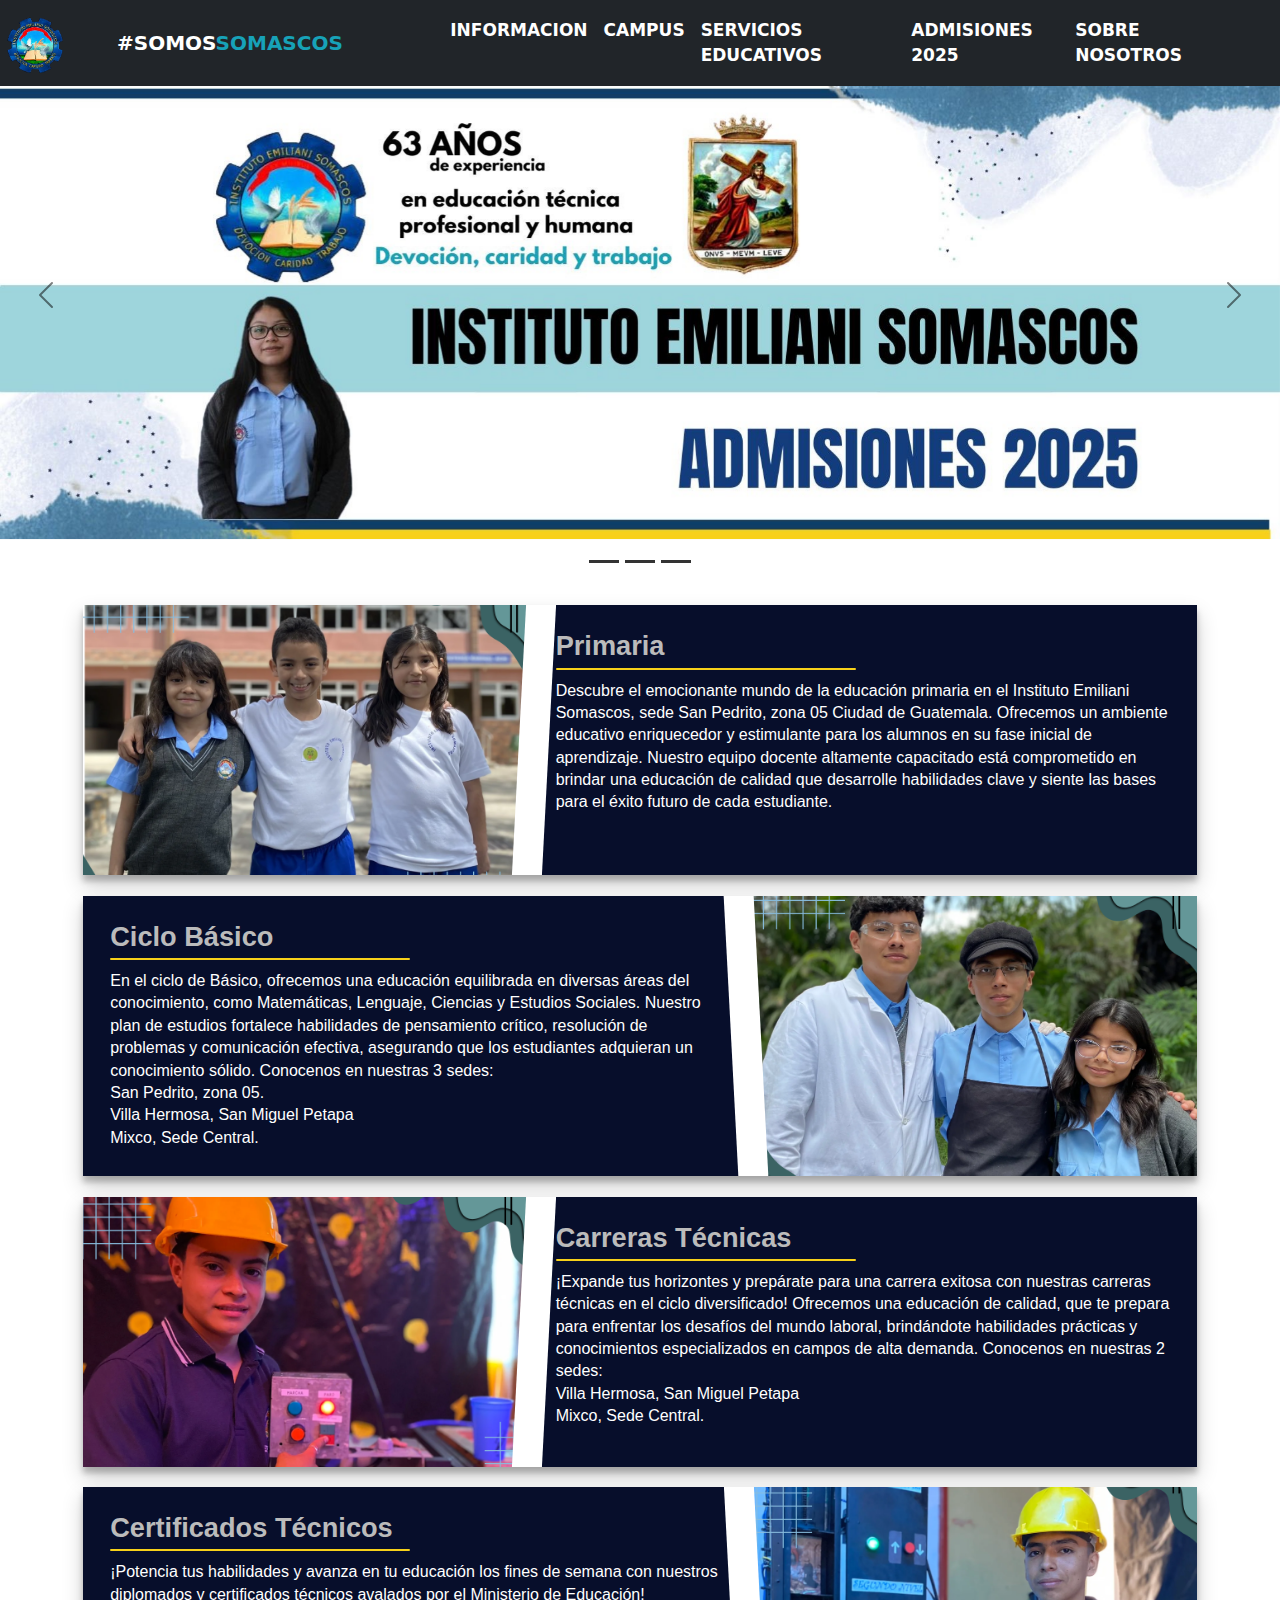
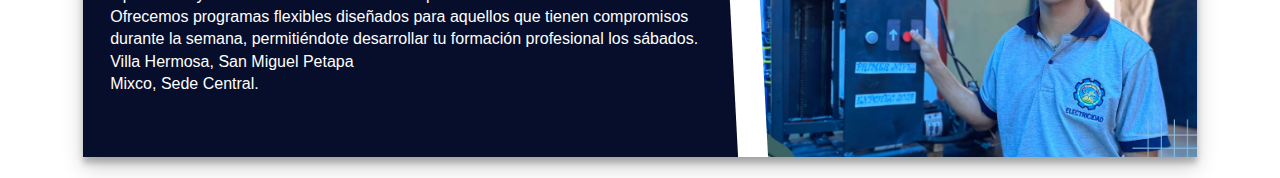
<file: index.html>
<!DOCTYPE html>
<html lang="en">
<head>
    <meta charset="UTF-8">
    <meta name="viewport" content="width=device-width, initial-scale=1.0">
    <title>Principal</title>
    <link href="https://cdn.jsdelivr.net/npm/bootstrap@5.3.3/dist/css/bootstrap.min.css" rel="stylesheet" integrity="sha384-QWTKZyjpPEjISv5WaRU9OFeRpok6YctnYmDr5pNlyT2bRjXh0JMhjY6hW+ALEwIH" crossorigin="anonymous">
    <link rel="stylesheet" href="https://cdn.jsdelivr.net/npm/bootstrap-icons@1.7.2/font/bootstrap-icons.css">
    <link rel="stylesheet" href="css/principal.css">
</head>
<body>

    <nav class="navbar navbar-expand-lg navbar-dark bg-dark fixed-top">
        <img src="img/icono.png" class="iconoimg" alt="">
        <div class="container">
            <a href="#" class="navbar-brand">
                <span class="somos">#SOMOS</span><span class="somascos">SOMASCOS </span> <span class="espacio">espacio</span>
            </a>
            <button class="navbar-toggler" type="button" 
            data-bs-toggle="collapse" 
            data-bs-target="#navbarS" 
            aria-controls="navbarS" 
            aria-expanded="false" 
            aria-label="Toggle navigation">

                <span class="navbar-toggler-icon"></span>
            </button>
            <div class="collapse navbar-collapse" id="navbarS">
                <ul class="navbar-nav ms-auto mb-2 mb-lg-0">
                    <li class="nav-item">
                        <a href="informacion.html" class="nav-link">INFORMACION</a>
                    </li>
                    <li class="nav-item">
                        <a href="#" class="nav-link">CAMPUS</a>
                    </li>
                    <li class="nav-item">
                        <a href="#" class="nav-link">SERVICIOS EDUCATIVOS</a>
                    </li>                    
                    <li class="nav-item">
                        <a href="https://issuu.com/emilianisomascos/docs/admisiones_25?fr=xKAE9_zU1NQ" class="nav-link">ADMISIONES 2025</a>
                    </li>                   
                     <li class="nav-item">
                        <a href="#" class="nav-link">SOBRE NOSOTROS</a>
                    </li>
                </ul>
            </div>
        </div>
    </nav>

 <div id="carouselP" class="carousel slide" data-bs-ride="carousel">

        <div class="carousel-indicators">
        <button type="button"
        data-bs-target="#carouselP"
        data-bs-slide-to="0"
        class="active"
        aria-current="true"
        aria-label="slide 0">
        </button>

        <button type="button"
        data-bs-target="#carouselP"
        data-bs-slide-to="1"
        class="active"
        aria-current="true"
        aria-label="slide 1">
        </button>

        <button type="button"
        data-bs-target="#carouselP"
        data-bs-slide-to="2"
        class="active"
        aria-current="true"
        aria-label="slide 2">
    </button>
    </div>
    
    <div class="carousel-inner">

        <div class="carousel-item active">
            <img src="img/1c.jpg" class="d-block w-100 custom-img-size" alt="">
        </div>
        <div class="carousel-item">
            <img src="img/2c.jpg" class="d-block w-100 custom-img-size" alt="">
        </div>
        <div class="carousel-item">
            <img src="img/3c.jpg" class="d-block w-100 custom-img-size" alt="">
        </div>
    </div>
    <button class="carousel-control-prev" type="button"
        data-bs-target="#carouselP"
        data-bs-slide="prev">
        <span class="carousel-control-prev-icon" aria-hidden="true"></span>
    <span class="visually-hidden">Previous</span>
</button>
    <button class="carousel-control-next" type="button"
        data-bs-target="#carouselP"
        data-bs-slide="next">
        <span class="carousel-control-next-icon" aria-hidden="true"></span>
    <span class="visually-hidden">Next</span>
</button>
</div>

<!-- niveles academicos -->
<div class="blog-card tamanos">
    <div class="meta">
        <div class="photo" style="background-image: url(img/1n.png)">
        </div>

    </div>
    <div class="description colo1">
        <h1>Primaria</h1>
        <h2></h2>
        <p>Descubre el emocionante mundo de la educación primaria en el Instituto Emiliani Somascos, sede San Pedrito, zona 05 Ciudad de Guatemala. Ofrecemos un
            ambiente educativo enriquecedor y estimulante para los alumnos en su fase inicial de aprendizaje.
            Nuestro equipo docente altamente capacitado está comprometido en brindar una educación de calidad que
            desarrolle habilidades clave y siente las bases para el éxito futuro de cada estudiante.</p>
    </div>
</div>

<div class="blog-card alt tamanos">
    <div class="meta">
        <div class="photo" style="background-image: url(img/2n.png)">
        </div>

    </div>
    <div class="description colo2">
        <h1>Ciclo Básico</h1>
        <h2></h2>
        <p>En el ciclo de Básico, ofrecemos una educación equilibrada en diversas áreas del conocimiento,
            como Matemáticas, Lenguaje, Ciencias y Estudios Sociales. Nuestro plan de estudios fortalece habilidades
            de pensamiento crítico, resolución de problemas y comunicación efectiva, asegurando que los estudiantes
            adquieran un conocimiento sólido. Conocenos en nuestras 3 sedes:<br> San Pedrito, zona 05. <br> Villa Hermosa, San Miguel Petapa <br> Mixco, Sede Central.</p>
    </div>
</div>

<div class="blog-card tamanos">
    <div class="meta">
        <div class="photo" style="background-image: url(img/3n.png)">
        </div>

    </div>
    <div class="description colo1">
        <h1>Carreras Técnicas</h1>
        <h2></h2>
        <p>¡Expande tus horizontes y prepárate para una carrera exitosa con nuestras carreras técnicas en el ciclo diversificado! Ofrecemos una educación de calidad, que te prepara para enfrentar los desafíos del mundo laboral, brindándote habilidades prácticas y conocimientos especializados en campos de alta demanda. Conocenos en nuestras 2 sedes:  <br> Villa Hermosa, San Miguel Petapa <br> Mixco, Sede Central.</p>
    </div>
</div>

<div class="blog-card alt tamanos">
    <div class="meta">
        <div class="photo" style="background-image: url(img/4n.png)">
        </div>

    </div>
    <div class="description colo2">
        <h1>Certificados Técnicos</h1>
        <h2></h2>
        <p>¡Potencia tus habilidades y avanza en tu educación los fines de semana con nuestros diplomados y certificados técnicos avalados por el Ministerio de Educación! Ofrecemos programas flexibles diseñados para aquellos que tienen compromisos durante la semana, permitiéndote desarrollar tu formación profesional los sábados.  <br> Villa Hermosa, San Miguel Petapa <br> Mixco, Sede Central.</p>
    </div>
</div>

    <script src="https://cdn.jsdelivr.net/npm/bootstrap@5.3.3/dist/js/bootstrap.bundle.min.js" integrity="sha384-YvpcrYf0tY3lHB60NNkmXc5s9fDVZLESaAA55NDzOxhy9GkcIdslK1eN7N6jIeHz" crossorigin="anonymous"></script>
</body>
</html>
</file>
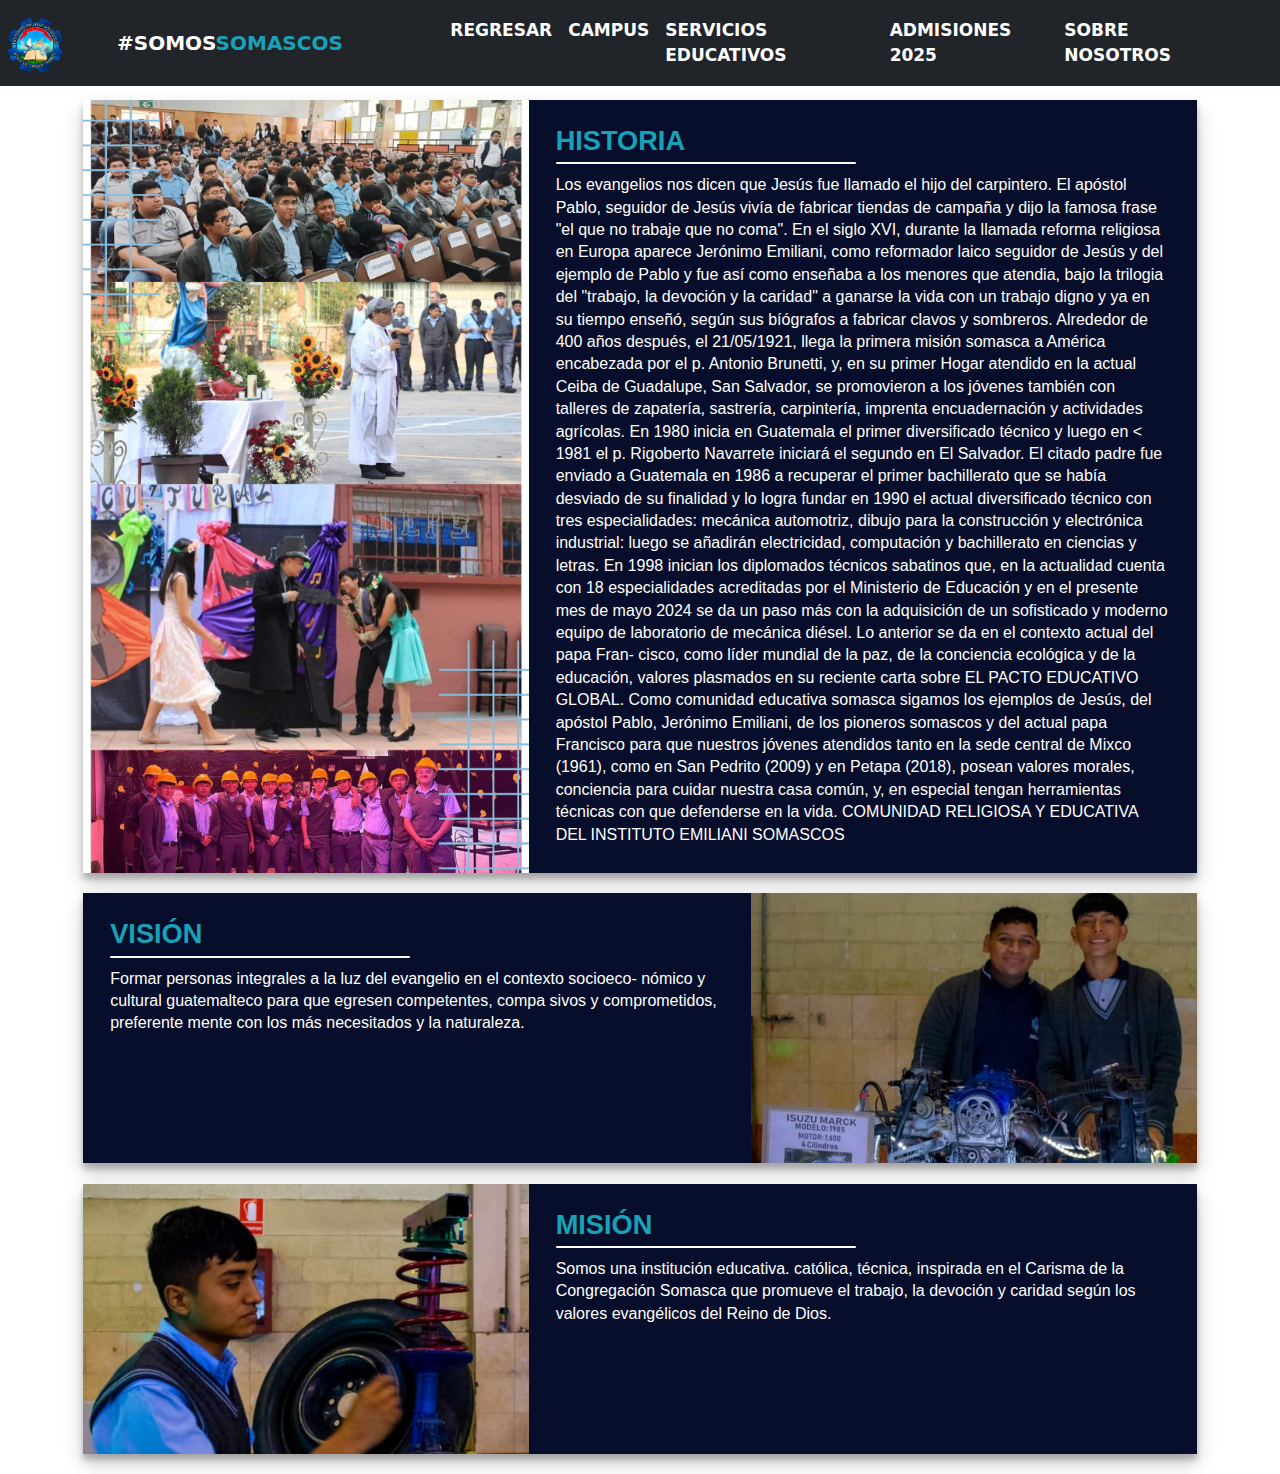
<file: informacion.html>
<!DOCTYPE html>
<html lang="en">
<head>
    <meta charset="UTF-8">
    <meta name="viewport" content="width=device-width, initial-scale=1.0">
    <title>Principal</title>
    <link href="https://cdn.jsdelivr.net/npm/bootstrap@5.3.3/dist/css/bootstrap.min.css" rel="stylesheet" integrity="sha384-QWTKZyjpPEjISv5WaRU9OFeRpok6YctnYmDr5pNlyT2bRjXh0JMhjY6hW+ALEwIH" crossorigin="anonymous">
    <link rel="stylesheet" href="https://cdn.jsdelivr.net/npm/bootstrap-icons@1.7.2/font/bootstrap-icons.css">
    <link rel="stylesheet" href="css/informacion.css">
</head>
<body>
    
    <!-- menu -->
    <nav class="navbar navbar-expand-lg navbar-dark bg-dark fixed-top">
        <img src="img/icono.png" class="iconoimg" alt="">
        <div class="container">
            <a href="#" class="navbar-brand">
                <span class="somos">#SOMOS</span><span class="somascos">SOMASCOS </span> <span class="espacio">espacio</span>
            </a>
            <button class="navbar-toggler" type="button" 
            data-bs-toggle="collapse" 
            data-bs-target="#navbarS" 
            aria-controls="navbarS" 
            aria-expanded="false" 
            aria-label="Toggle navigation">

                <span class="navbar-toggler-icon"></span>
            </button>
            <div class="collapse navbar-collapse" id="navbarS">
                <ul class="navbar-nav ms-auto mb-2 mb-lg-0">
                    <li class="nav-item">
                        <a href="index.html" class="nav-link">REGRESAR</a>
                    </li>
                    <li class="nav-item">
                        <a href="#" class="nav-link">CAMPUS</a>
                    </li>
                    <li class="nav-item">
                        <a href="#" class="nav-link">SERVICIOS EDUCATIVOS</a>
                    </li>                    
                    <li class="nav-item">
                        <a href="https://issuu.com/emilianisomascos/docs/admisiones_25?fr=xKAE9_zU1NQ" class="nav-link">ADMISIONES 2025</a>
                    </li>                   
                     <li class="nav-item">
                        <a href="#" class="nav-link">SOBRE NOSOTROS</a>
                    </li>
                </ul>
            </div>
        </div>
    </nav>

    <div class="espacio1"></div>

    <!--INFO-->
<div class="blog-card tamanos">
    <div class="meta">
        <div class="photo" style="background-image: url(img/1H.png)">
        </div>

    </div>
    <div class="description colo1">
        <h1>HISTORIA</h1>
        <h2></h2>
        <p>Los evangelios nos dicen que Jesús fue llamado el hijo del carpintero. El apóstol Pablo, seguidor de Jesús vivía de fabricar tiendas de campaña y dijo la famosa frase "el que no trabaje que no coma". En el siglo XVI, durante la llamada reforma religiosa en Europa aparece Jerónimo Emiliani, como reformador laico seguidor de Jesús y del ejemplo de Pablo y fue así como enseñaba a los menores que atendia, bajo la trilogia del "trabajo, la devoción y la caridad" a ganarse la vida con un trabajo digno y ya en su tiempo enseñó, según sus bíógrafos a fabricar clavos y sombreros. Alrededor de 400 años después, el 21/05/1921, llega la primera misión somasca a América encabezada por el p. Antonio Brunetti, y, en su primer Hogar atendido en la actual Ceiba de Guadalupe, San Salvador, se promovieron a los jóvenes también con talleres de zapatería, sastrería, carpintería, imprenta encuadernación y actividades agrícolas. En 1980 inicia en Guatemala el primer diversificado técnico y luego en < 1981 el p. Rigoberto Navarrete iniciará el segundo en El Salvador. El citado padre fue enviado a Guatemala en 1986 a recuperar el primer bachillerato que se había desviado de su finalidad y lo logra fundar en 1990 el actual diversificado técnico con tres especialidades: mecánica automotriz, dibujo para la construcción y electrónica industrial: luego se añadirán electricidad, computación y bachillerato en ciencias y letras. En 1998 inician los diplomados técnicos sabatinos que, en la actualidad cuenta con 18 especialidades acreditadas por el Ministerio de Educación y en el presente mes de mayo 2024 se da un paso más con la adquisición de un sofisticado y moderno equipo de laboratorio de mecánica diésel. Lo anterior se da en el contexto actual del papa Fran- cisco, como líder mundial de la paz, de la conciencia ecológica y de la educación, valores plasmados en su reciente carta sobre EL PACTO EDUCATIVO GLOBAL. Como comunidad educativa somasca sigamos los ejemplos de Jesús, del apóstol Pablo, Jerónimo Emiliani, de los pioneros somascos y del actual papa Francisco para que nuestros jóvenes atendidos tanto en la sede central de Mixco (1961), como en San Pedrito (2009) y en Petapa (2018), posean valores morales, conciencia para cuidar nuestra casa común, y, en especial tengan herramientas técnicas con que defenderse en la vida. COMUNIDAD RELIGIOSA Y EDUCATIVA DEL INSTITUTO EMILIANI SOMASCOS</p>
    </div>
</div>

<div class="blog-card alt tamanos">
    <div class="meta">
        <div class="photo" style="background-image: url(img/2H.jpeg)">
        </div>

    </div>
    <div class="description colo2">
        <h1>VISIÓN</h1>
        <h2></h2>
        <p>Formar personas integrales a la luz del evangelio en el contexto socioeco- nómico y cultural guatemalteco para que egresen competentes, compa sivos y comprometidos, preferente mente con los más necesitados y la naturaleza.</p>
    </div>
</div>

<div class="blog-card  tamanos">
    <div class="meta">
        <div class="photo" style="background-image: url(img/3H.png)">
        </div>

    </div>
    <div class="description colo2">
        <h1>MISIÓN</h1>
        <h2></h2>
        <p>Somos una institución educativa. católica, técnica, inspirada en el Carisma de la Congregación Somasca que promueve el trabajo, la devoción y caridad según los valores evangélicos del Reino de Dios.</p>
    </div>
</div>



    <script src="https://cdn.jsdelivr.net/npm/bootstrap@5.3.3/dist/js/bootstrap.bundle.min.js" integrity="sha384-YvpcrYf0tY3lHB60NNkmXc5s9fDVZLESaAA55NDzOxhy9GkcIdslK1eN7N6jIeHz" crossorigin="anonymous"></script>

</body>
</html>
</file>
<file: css/principal.css>
.container{
    font-size: 17px;
}
.iconoimg{
    width: 70px;
    height: auto;
}

.nav-link {
    color: #fff;/*color de letras de lista*/
    font-weight: bold;
}

.nav-link:hover {
    color: #17a2b8; /* Cambia el color al pasar el cursor */
}

/*somossomacos*/
.somos, .somascos{
    font-weight: bold; /* Grosor*/
    font-size: 20px;
}


/* Cambiar el color de #Somascos */
.navbar-brand .somos {
    color: #fff;
}

/* Cambiar el color de Somos */
.navbar-brand .somascos {
    color: #17a2b8;
}

.espacio{
    color:#212529 ;
}

/*carusel-----------------------------------------------------------------------------------------------------*/

.carousel-item img {
    margin-top: 70px;
    width: 100%; 
    height: auto; 
    margin-bottom: 50px;
}

/* Cambiar color de los indicadores del carrusel */
.carousel-indicators [data-bs-target]{
    background-color: black; /* Cambia el color del indicador a negro */
}

/* Cambiar color del indicador activo */
.carousel-indicators .active {
    background-color: #333; /* Cambia el color del indicador activo a un gris oscuro */
}

/* Cambiar color de la flecha izquierda del carrusel */
.carousel-control-prev-icon {
    filter: invert(0%) sepia(0%) saturate(0%) hue-rotate(0deg) brightness(0) contrast(100%);
    margin-left: -100px;
}

/* Cambiar color de la flecha derecha del carrusel */
.carousel-control-next-icon {
    filter: invert(0%) sepia(0%) saturate(0%) hue-rotate(0deg) brightness(0) contrast(100%);
    margin-right: -100px;
}
/*----------------------------------------------------*/

.blog-card {

    display: flex;
    flex-direction: column;
    margin: 1rem auto;
    box-shadow: rgba(0, 0, 0, 0.19) 0px 10px 20px, rgba(0, 0, 0, 0.23) 0px 6px 6px;
    margin-bottom: 1.6%;
    background: #fff;
    line-height: 1.4;
    font-family: sans-serif;
    overflow: hidden;
    z-index: 0;
}


.blog-card a {
    color: inherit;
}

.blog-card a:hover {
    color: #070e2b;
}

.blog-card:hover .photo {
    transform: scale(1.3) rotate(3deg);
}

.blog-card .meta {
    position: relative;
    z-index: 0;
    height: 200px;
}

.blog-card .photo {
    position: absolute;
    top: 0;
    right: 0;
    bottom: 0;
    left: 0;
    background-size: cover;
    background-position: center;
    transition: transform 0.2s;
}

.blog-card .details,
.blog-card .details ul {
    margin: auto;
    padding: 0;
    list-style: none;
}

.blog-card .details {
    position: absolute;
    top: 0;
    bottom: 0;
    left: -100%;
    margin: auto;
    transition: left 0.2s;
    background: rgba(0, 0, 0, .6);
    color: #fff;
    padding: 10px;
    width: 100%;
    font-size: 0.9rem;
}

.blog-card .details a {
    text-decoration: dotted underline;
}

.blog-card .details ul li {
    display: inline-block;
}

.blog-card .details .author:before {
    font-family: FontAwesome;
    margin-right: 10px;
    content: "\f007";
}

.blog-card .details .date:before {
    font-family: FontAwesome;
    margin-right: 10px;
    content: "\f133";
}

.blog-card .details .tags ul:before {
    font-family: FontAwesome;
    content: "\f02b";
    margin-right: 10px;
}

.blog-card .details .tags li {
    margin-right: 2px;
}

.blog-card .details .tags li:first-child {
    margin-left: -4px;
}

.blog-card .description {
    padding: 27px;
    background:#070e2b;
    position: relative;
    z-index: 1;
}

.blog-card .description h1,
.blog-card .description h2 {
    font-family: Poppins, sans-serif;
}

.blog-card .description h1 {
    line-height: 1;
    margin: 0;
    font-weight: 800;
    color:#bbb;
    font-size: 1.7rem;
}

.blog-card .description h2 {
    font-size: 1rem;
    font-weight: 300;
    text-transform: uppercase;
    color: #fff;
    margin-top: 5px;
}

.blog-card .description .read-more {
    text-align: right;
}

.blog-card .description .read-more a {
    display: inline-block;
    position: relative;
}

.blog-card .description .read-more a:after {
    content: "\f061";
    font-family: FontAwesome;
    margin-left: -10px;
    opacity: 0;
    vertical-align: middle;
    transition: margin 0.3s, opacity 0.3s;
}

.blog-card .description .read-more a:hover:after {
    margin-left: 5px;
    opacity: 1;
}

.blog-card p {
    position: relative;
    margin: 1rem 0 0;
    font-weight: 500;
}

.blog-card p:first-of-type {
    margin-top: 1.25rem;
}

.blog-card p:first-of-type:before {
    content: "";
    position: absolute;
    height: 2px;
    background: #f7d11a;
    width: 300px;
    top: -0.75rem;
    border-radius: 3px;
}

.blog-card:hover .details {
    left: 0%;
}




.tamalogo{
    width: 60px;    
    height: 60px;
}


@media (min-width: 640px) {
    .blog-card {
        flex-direction: row;
        max-width: 700px;
    }

    .blog-card .meta {
        flex-basis: 40%;
        height: auto;
    }

    .blog-card .description {
        flex-basis: 60%;
    }

    .blog-card .description:before {
        transform: skewX(-3deg);
        content: "";
        background: #fff;
        width: 30px;
        position: absolute;
        left: -10px;
        top: 0;
        bottom: 0;
        z-index: -1;
    }

    .blog-card.alt {
        flex-direction: row-reverse;
    }

    .blog-card.alt .description:before {
        left: inherit;
        right: -10px;
        transform: skew(3deg);
    }

    .blog-card.alt .details {
        padding-left: 25px;
    }
}


.tamanos {
    max-width: 1500px;
    width: 87%;
    min-height: 270px;
}

p{
    color: #fff;
}
</file>
<file: css/informacion.css>
.container{
    font-size: 17px;
}
.iconoimg{
    width: 70px;
    height: auto;
}

.nav-link {
    color: #fff;/*color de letras de lista*/
    font-weight: bold;
}

.nav-link:hover {
    color: #17a2b8; /* Cambia el color al pasar el cursor */
}

.somos, .somascos{
    font-weight: bold; 
    font-size: 20px;
}


.navbar-brand .somos {
    color: #fff;
}

/* Cambiar el color de Somos */
.navbar-brand .somascos {
    color: #17a2b8;
}

.espacio{
    color:#212529 ;
}

.espacio1{
    background: #fff;
    margin-bottom: 100px;
}
/*INFO__________________________________________________________________________________*/
.blog-card {

    display: flex;
    flex-direction: column;
    margin: 1rem auto;
    box-shadow: rgba(0, 0, 0, 0.19) 0px 10px 20px, rgba(0, 0, 0, 0.23) 0px 6px 6px;
    margin-bottom: 1.6%;
    background: #fff;
    line-height: 1.4;
    font-family: sans-serif;
    overflow: hidden;
    z-index: 0;
}


.blog-card a {
    color: inherit;
}

.blog-card a:hover {
    color: #070e2b;
}

.blog-card:hover .photo {
    transform: scale(1.3) rotate(3deg);
}

.blog-card .meta {
    position: relative;
    z-index: 0;
    height: 200px;
}

.blog-card .photo {
    position: absolute;
    top: 0;
    right: 0;
    bottom: 0;
    left: 0;
    background-size: cover;
    background-position: center;
    transition: transform 0.2s;
}

.blog-card .details,
.blog-card .details ul {
    margin: auto;
    padding: 0;
    list-style: none;
}

.blog-card .details {
    position: absolute;
    top: 0;
    bottom: 0;
    left: -100%;
    margin: auto;
    transition: left 0.2s;
    background: rgba(0, 0, 0, .6);
    color: #fff;
    padding: 10px;
    width: 100%;
    font-size: 0.9rem;
}

.blog-card .details a {
    text-decoration: dotted underline;
}

.blog-card .details ul li {
    display: inline-block;
}

.blog-card .details .author:before {
    font-family: FontAwesome;
    margin-right: 10px;
    content: "\f007";
}

.blog-card .details .date:before {
    font-family: FontAwesome;
    margin-right: 10px;
    content: "\f133";
}

.blog-card .details .tags ul:before {
    font-family: FontAwesome;
    content: "\f02b";
    margin-right: 10px;
}

.blog-card .details .tags li {
    margin-right: 2px;
}

.blog-card .details .tags li:first-child {
    margin-left: -4px;
}

.blog-card .description {
    padding: 27px;
    background:#070e2b;
    position: relative;
    z-index: 1;
}

.blog-card .description h1,
.blog-card .description h2 {
    font-family: Poppins, sans-serif;
}

.blog-card .description h1 {
    line-height: 1;
    margin: 0;
    font-weight: 800;
    color: #17a2b8;
    font-size: 1.7rem;
}

.blog-card .description h2 {
    font-size: 1rem;
    font-weight: 300;
    text-transform: uppercase;
    color: #fff;
    margin-top: 5px;
}

.blog-card .description .read-more {
    text-align: right;
}

.blog-card .description .read-more a {
    display: inline-block;
    position: relative;
}

.blog-card .description .read-more a:after {
    content: "\f061";
    font-family: FontAwesome;
    margin-left: -10px;
    opacity: 0;
    vertical-align: middle;
    transition: margin 0.3s, opacity 0.3s;
}

.blog-card .description .read-more a:hover:after {
    margin-left: 5px;
    opacity: 1;
}

.blog-card p {
    position: relative;
    margin: 1rem 0 0;
    font-weight: 500;
}

.blog-card p:first-of-type {
    margin-top: 1.25rem;
}

.blog-card p:first-of-type:before {
    content: "";
    position: absolute;
    height: 2px;
    background: #fff;
    width: 300px;
    top: -0.75rem;
    border-radius: 3px;
}

.blog-card:hover .details {
    left: 0%;
}
.tamalogo{
    width: 60px;    
    height: 60px;
}


@media (min-width: 640px) {
    .blog-card {
        flex-direction: row;
        max-width: 700px;
    }

    .blog-card .meta {
        flex-basis: 40%;
        height: auto;
    }

    .blog-card .description {
        flex-basis: 60%;
    }



    .blog-card.alt {
        flex-direction: row-reverse;
    }

    .blog-card.alt .description:before {
        left: inherit;
        right: -10px;
        transform: skew(3deg);
    }

    .blog-card.alt .details {
        padding-left: 25px;
    }
}


.tamanos {
    max-width: 1500px;
    width: 87%;
    min-height: 270px;
}

p{
    color: #fff;
}
</file>
